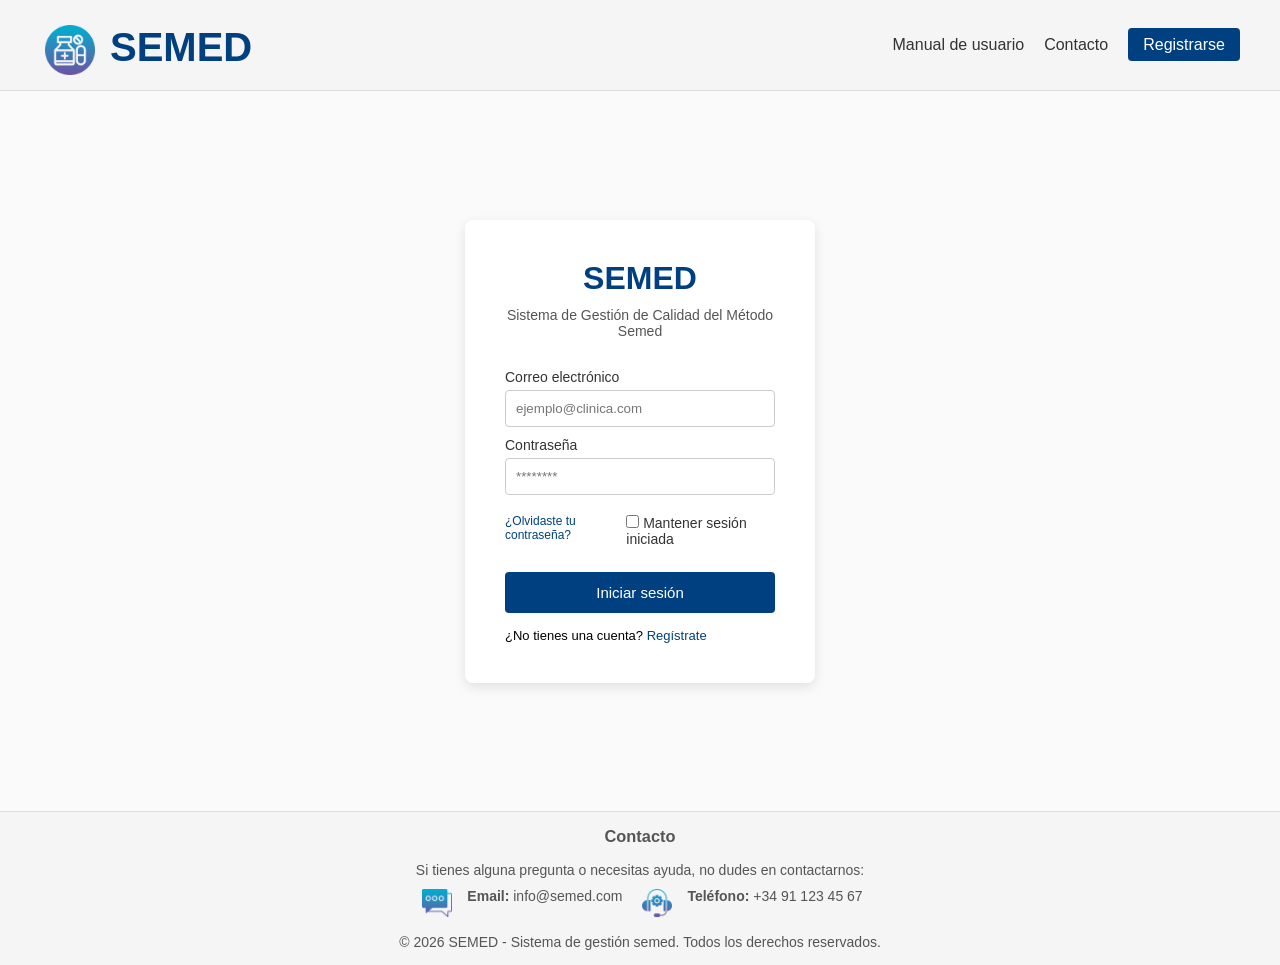
<file: templates/index.html>
<!doctype html>

<html lang="es">
  <head>
    <meta charset="UTF-8" />

    <meta name="viewport" content="width=device-width, initial-scale=1.0" />

    <title>SEMED - Iniciar sesión</title>
    <link
      rel="icon"
      href="../static/imagenes/contacto/SEMED.png"
      title="SEMED - Iniciar sesión"
    />

    <link rel="stylesheet" href="../static/estilo.css" />
  </head>

  <body>
    <!-- Barra de navegación -->

    <header>
      <div class="logo">
        <img src="../static/imagenes/contacto/SEMED.png" alt="SEMED" /> SEMED
      </div>

      <nav>
        <ul>
          <li>
            <a
              href="https://drive.google.com/file/d/1BuoO2uCHqvHFjIcxs9y2GdlD10MZw9Ed/view?usp=sharing"
              target="_blank"
              >Manual de usuario</a
            >
          </li>

          <li><a href="#footerbottom">Contacto</a></li>

          <li>
            <a href="./registro.html" class="btn-register">Registrarse</a>
          </li>
        </ul>
      </nav>
    </header>

    <!-- Contenedor principal -->

    <main>
      <div class="login-box">
        <h1>SEMED</h1>

        <p class="subtitle">Sistema de Gestión de Calidad del Método Semed</p>

        <form id="formLogin">
          <label for="email">Correo electrónico</label>

          <input
            type="email"
            id="email"
            placeholder="ejemplo@clinica.com"
            required
          />

          <label for="password">Contraseña</label>

          <input
            type="password"
            id="password"
            placeholder="********"
            required
          />

          <div class="options">
            <a href="#">¿Olvidaste tu contraseña?</a>

            <label> <input type="checkbox" /> Mantener sesión iniciada </label>
          </div>

          <button type="submit" class="btn-login">Iniciar sesión</button>

          <p class="register-link">
            ¿No tienes una cuenta? <a href="./registro.html">Regístrate</a>
          </p>
        </form>
      </div>
    </main>

    <!-- Pie de página -->

    <footer id="footerbottom">
      <!--contacto card-->
      <div class="contact-card">
        <h3>Contacto</h3>
        <br />
        <p>
          Si tienes alguna pregunta o necesitas ayuda, no dudes en contactarnos:
        </p>

        <ul>
          <img
            src="../static/imagenes/contacto/chatting_11773689.png"
            alt="www.freepik.com"
          />
          <li><strong>Email:</strong> info@semed.com</li>
          <img
            src="../static/imagenes/contacto/customer-service_12660994.png"
            alt="www.freepik.com "
          />
          <li><strong>Teléfono:</strong> +34 91 123 45 67</li>
        </ul>
      </div>
      <br />
      <p>
        © 2026 SEMED - Sistema de gestión semed. Todos los derechos reservados.
      </p>
    </footer>
    <script src="../static/js/auth.js"></script>
  </body>
</html>
</file>
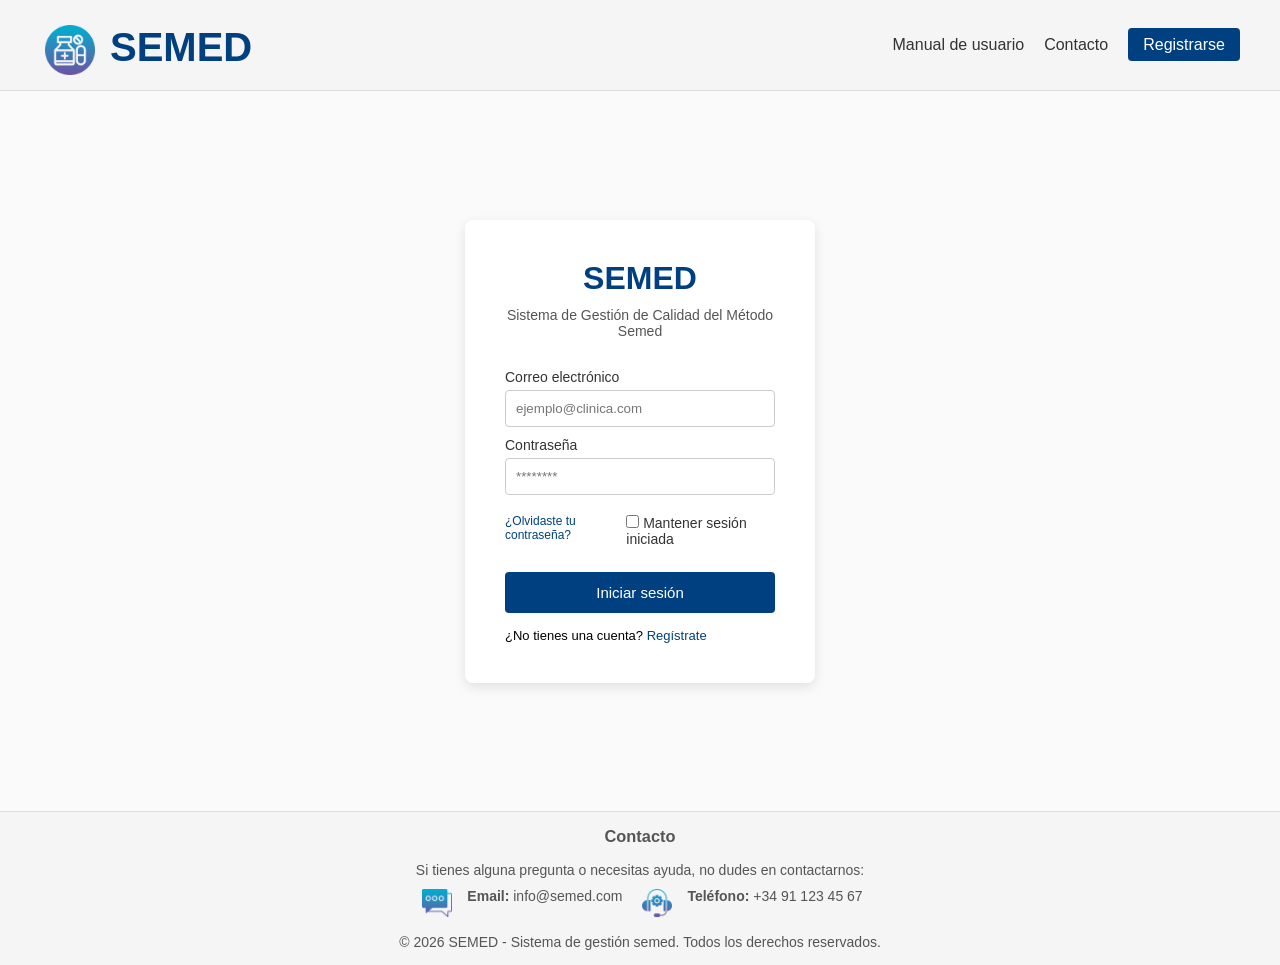
<file: templates/dashboard.html>
<!doctype html>
<html lang="es">
  <head>
    <meta charset="UTF-8" />
    <meta name="viewport" content="width=device-width, initial-scale=1.0" />
    <title>SEMED — Dashboard</title>
    <link
      rel="icon"
      href="../static/imagenes/contacto/SEMED.png"
      title="SEMED"
    />
    <link rel="stylesheet" href="../static/dashboard.css" />
  </head>

  <body>
    <!-- ─── Toast global ──────────────────────────────────────────────────── -->
    <div id="dashToast" class="dash-toast"></div>

    <!-- ─── Modal: Filtrar categorías ────────────────────────────────────── -->
    <div id="modalFiltro" class="modal-overlay">
      <div class="modal-box">
        <h3>⚙ Filtrar categorías</h3>
        <p>Selecciona qué columnas quieres ver en el tablero:</p>
        <div class="filtro-opciones">
          <label class="filtro-label verde">
            <input type="checkbox" id="chkSeguro" checked />
            <span>✔ Seguro <small>(&gt;30 días)</small></span>
          </label>
          <label class="filtro-label amarillo">
            <input type="checkbox" id="chkAtencion" checked />
            <span>⚠ Atención <small>(5–30 días)</small></span>
          </label>
          <label class="filtro-label rojo">
            <input type="checkbox" id="chkCritico" checked />
            <span>❌ Crítico <small>(&lt;5 días / vencido)</small></span>
          </label>
        </div>
        <div class="modal-actions">
          <button id="btnCerrarFiltro" class="btn">Cancelar</button>
          <button id="btnAplicarFiltro" class="btn principal">
            Aplicar filtro
          </button>
        </div>
      </div>
    </div>

    <!-- ─── Header ────────────────────────────────────────────────────────── -->
    <header>
      <div class="logo">
        <img src="../static/imagenes/contacto/SEMED.png" alt="SEMED" /> SEMED
      </div>
      <nav>
        <ul>
          <li><a href="#footerbottom">Contacto</a></li>
          <li>
            <a
              href="https://drive.google.com/file/d/1BuoO2uCHqvHFjIcxs9y2GdlD10MZw9Ed/view?usp=sharing"
              target="_blank"
              >Manual de usuario</a
            >
          </li>
          <li><a href="../templates/perfil.html">Configurar perfil</a></li>
          <li>
            <a href="../templates/registromedicantos.html" class="btn-register">
              Registrar Medicamento
            </a>
          </li>
        </ul>
      </nav>
    </header>

    <!-- ─── Main ─────────────────────────────────────────────────────────── -->
    <main class="dashboard">
      <div class="top">
        <div class="semedtext">
          <br />
          <h1>Sistema de Gestión de Calidad del Método SEMED</h1>
          <br />
          <p>
            Gestión inteligente de vencimiento para inventario médico. Este
            sistema permite monitorear el estado de los medicamentos según su
            fecha de caducidad, clasificándolos en categorías visuales que
            facilitan el control del inventario y ayudan a prevenir pérdidas o
            riesgos en el uso de productos vencidos.
          </p>
          <br />
          <p class="bienvenida">
            👤 Sesión: <strong id="usuarioNombre"></strong>
          </p>
        </div>
      </div>
      <br />

      <div class="acciones">
        <!-- Ahora abre el modal de filtro -->
        <button class="btn" id="btnFiltro">⚙ Configurar Categorías</button>
        <!-- Cambiado de "Agregar medicamento" a "Borrar medicamento" -->
        <button class="btn" id="btnBorrar">🗑️ Borrar medicamento</button>
      </div>

      <div class="busqueda">
        <input
          id="inputBuscar"
          type="search"
          placeholder="Buscar medicamento por nombre…"
        />
        <button class="buscar" id="btnBuscar">🔍 Buscar</button>
      </div>
      <br />

      <div class="legend">
        <span class="pill verde">✔ Seguro (&gt;30 días)</span>
        <span class="pill amarillo">⚠ Atención (5–30 días)</span>
        <span class="pill rojo">❌ Crítico (&lt;5 días)</span>
      </div>

      <!-- Indicadores de carga y error -->
      <p
        id="kanbanLoading"
        style="display: none; text-align: center; margin-top: 20px"
      >
        ⏳ Cargando medicamentos…
      </p>
      <p
        id="errorMsg"
        style="
          display: none;
          text-align: center;
          color: #c0392b;
          margin-top: 20px;
        "
      >
        ⚠ No se pudo conectar con el servidor. Verifica que el backend está
        corriendo.
      </p>
    </main>

    <!-- ─── Kanban ─────────────────────────────────────────────────────────── -->
    <section id="bottom">
      <div class="kanban">
        <div class="col-wrapper-seguro">
          <div class="colseguro" id="colSeguro">
            <h3>✔ Seguro <span class="col-count" id="cntSeguro">0</span></h3>
          </div>
        </div>

        <div class="col-wrapper-atencion">
          <div class="colatencion" id="colAtencion">
            <h3>
              ⚠ Atención <span class="col-count" id="cntAtencion">0</span>
            </h3>
          </div>
        </div>

        <div class="col-wrapper-critico">
          <div class="colcritico" id="colCritico">
            <h3>❌ Crítico <span class="col-count" id="cntCritico">0</span></h3>
          </div>
        </div>
      </div>
    </section>

    <br />

    <!-- ─── Footer ────────────────────────────────────────────────────────── -->
    <footer id="footerbottom">
      <div class="contact-card">
        <h4>Contacto</h4>
        <br />
        <p>
          Si tienes alguna pregunta o necesitas ayuda, no dudes en contactarnos:
        </p>
        <ul>
          <img
            src="../static/imagenes/contacto/chatting_11773689.png"
            alt="www.freepik.com"
          />
          <li><strong>Email:</strong> info@semed.com</li>
          <img
            src="../static/imagenes/contacto/customer-service_12660994.png"
            alt="www.freepik.com"
          />
          <li><strong>Teléfono:</strong> +34 91 123 45 67</li>
        </ul>
      </div>
      <br />
      <p>
        © 2023 SEMED - Sistema de gestión semed. Todos los derechos reservados.
      </p>
    </footer>

    <!-- Script al final del body (sin type="module" para evitar problemas de CORS en file://) -->
    <script src="../static/js/main.js"></script>
  </body>
</html>
</file>
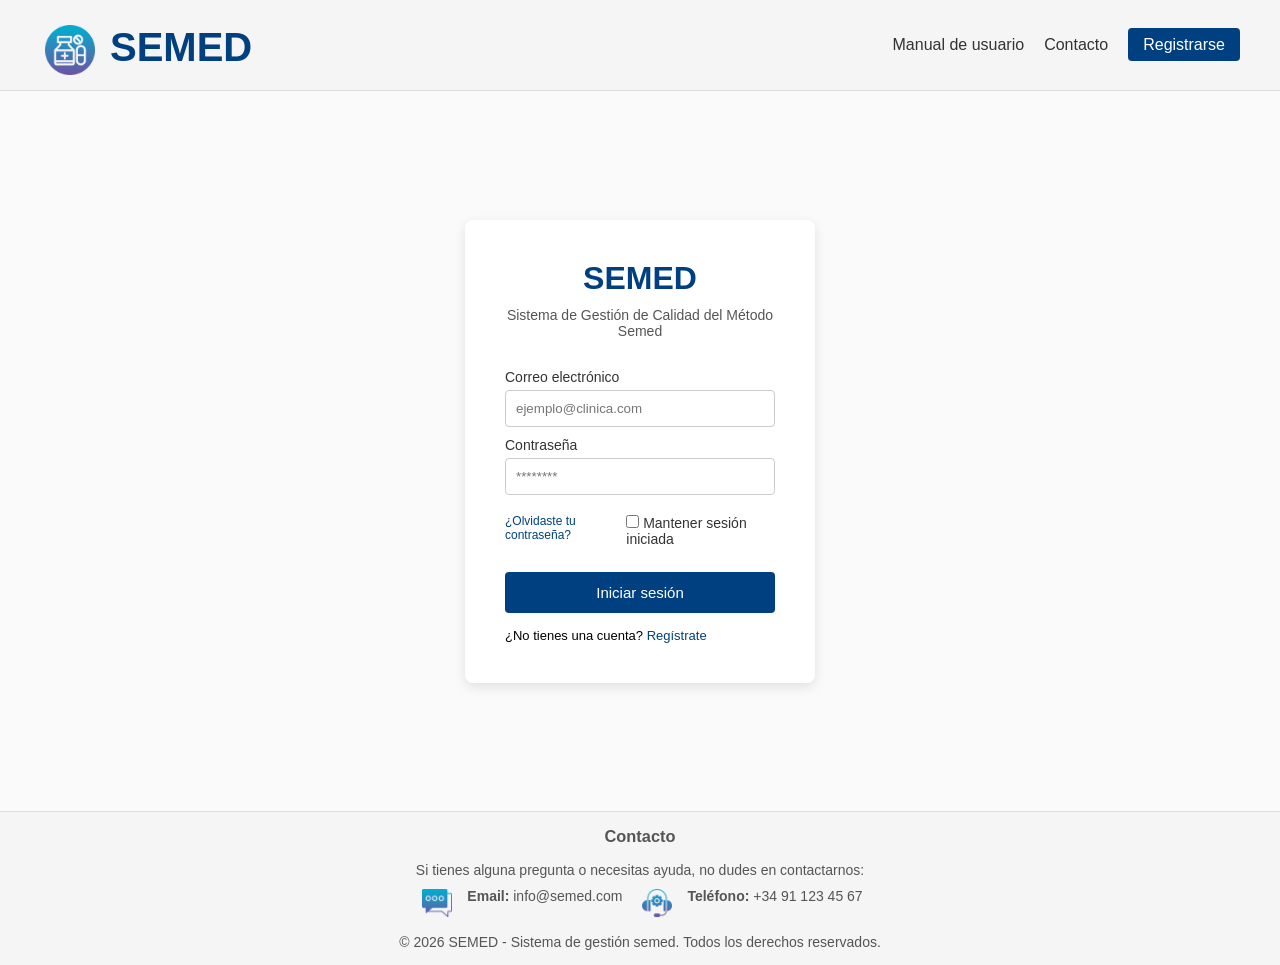
<file: templates/perfil.html>
<!doctype html>
<html lang="es">
  <head>
    <meta charset="UTF-8" />
    <meta name="viewport" content="width=device-width, initial-scale=1.0" />
    <title>SEMED — Configurar Perfil</title>
    <link
      rel="icon"
      href="../static/imagenes/contacto/SEMED.png"
      title="SEMED"
    />
    <link rel="preconnect" href="https://fonts.googleapis.com" />
    <link rel="preconnect" href="https://fonts.gstatic.com" crossorigin />
    <link
      href="https://fonts.googleapis.com/css2?family=DM+Sans:wght@300;400;500;600&family=Syne:wght@600;700&display=swap"
      rel="stylesheet"
    />
    <link rel="stylesheet" href="../static/perfil.css" />
  </head>

  <body>
    <!-- ─── Header ─────────────────────────────────────── -->
    <header>
      <div class="logo">
        <img src="../static/imagenes/contacto/SEMED.png" alt="SEMED" />
        SEMED
      </div>
      <nav>
        <ul>
          <li>
            <a href="./dashboard.html" class="btn-back"
              >← Volver al Dashboard</a
            >
          </li>
        </ul>
      </nav>
    </header>

    <!-- ─── Loading overlay ─────────────────────────────── -->
    <div class="loading-overlay" id="loadingOverlay">
      <div class="spinner"></div>
    </div>

    <!-- ─── Toast ───────────────────────────────────────── -->
    <div id="toast">
      <span class="toast-icon" id="toastIcon"></span>
      <span id="toastMsg"></span>
    </div>

    <!-- ─── Page ─────────────────────────────────────────── -->
    <div class="page-wrapper">
      <!-- ── Sidebar ──────────────────────────────────────── -->
      <aside>
        <div class="sidebar-card">
          <!-- Avatar con hover para cambiar foto -->
          <div
            class="avatar-wrapper"
            id="avatarWrapper"
            title="Cambiar foto de perfil"
          >
            <img id="avatarPreview" src="" alt="Foto de perfil" />
            <div class="avatar-overlay">
              <svg
                xmlns="http://www.w3.org/2000/svg"
                fill="none"
                viewBox="0 0 24 24"
                stroke="currentColor"
              >
                <path
                  stroke-linecap="round"
                  stroke-linejoin="round"
                  stroke-width="2"
                  d="M3 9a2 2 0 012-2h.93a2 2 0 001.664-.89l.812-1.22A2 2 0 0110.07 4h3.86a2 2 0 011.664.89l.812 1.22A2 2 0 0018.07 7H19a2 2 0 012 2v9a2 2 0 01-2 2H5a2 2 0 01-2-2V9z"
                />
                <path
                  stroke-linecap="round"
                  stroke-linejoin="round"
                  stroke-width="2"
                  d="M15 13a3 3 0 11-6 0 3 3 0 016 0z"
                />
              </svg>
              Cambiar foto
            </div>
          </div>
          <input type="file" id="foto-input" accept="image/*" />

          <div class="sidebar-name" id="sidebarNombre">—</div>
          <div class="sidebar-area" id="sidebarArea">—</div>
          <div class="sidebar-email" id="sidebarEmail">—</div>

          <hr class="sidebar-divider" />

          <div class="sidebar-stat">
            <span>Teléfono</span>
            <strong id="statTelefono">—</strong>
          </div>
          <div class="sidebar-stat">
            <span>Ubicación</span>
            <strong id="statUbicacion">—</strong>
          </div>
        </div>
      </aside>

      <!-- ── Main ─────────────────────────────────────────── -->
      <div class="main-content">
        <!-- Datos básicos -->
        <div class="section-card">
          <div class="section-header">
            <svg
              xmlns="http://www.w3.org/2000/svg"
              width="20"
              height="20"
              fill="none"
              viewBox="0 0 24 24"
              stroke="currentColor"
            >
              <path
                stroke-linecap="round"
                stroke-linejoin="round"
                stroke-width="2"
                d="M16 7a4 4 0 11-8 0 4 4 0 018 0zM12 14a7 7 0 00-7 7h14a7 7 0 00-7-7z"
              />
            </svg>
            <h2>Datos personales</h2>
          </div>
          <div class="section-body">
            <form id="formDatos">
              <div class="form-grid">
                <div class="form-group">
                  <label for="nombre">Nombre</label>
                  <input
                    type="text"
                    id="nombre"
                    placeholder="Tu nombre"
                    required
                  />
                </div>
                <div class="form-group">
                  <label for="apellido">Apellido</label>
                  <input type="text" id="apellido" placeholder="Tu apellido" />
                </div>
                <div class="form-group">
                  <label for="telefono">Celular</label>
                  <input
                    type="tel"
                    id="telefono"
                    placeholder="+57 300 000 0000"
                  />
                </div>
                <div class="form-group">
                  <label for="ubicacion">Ubicación</label>
                  <input
                    type="text"
                    id="ubicacion"
                    placeholder="Ciudad, País"
                  />
                </div>
                <div class="form-group full">
                  <label for="descripcion">Descripción breve</label>
                  <textarea
                    id="descripcion"
                    placeholder="Cuéntanos un poco sobre ti…"
                  ></textarea>
                </div>
              </div>
              <div class="btn-row">
                <button type="submit" class="btn-save" id="btnDatos">
                  <svg
                    xmlns="http://www.w3.org/2000/svg"
                    width="16"
                    height="16"
                    fill="none"
                    viewBox="0 0 24 24"
                    stroke="currentColor"
                  >
                    <path
                      stroke-linecap="round"
                      stroke-linejoin="round"
                      stroke-width="2"
                      d="M5 13l4 4L19 7"
                    />
                  </svg>
                  Guardar cambios
                </button>
              </div>
            </form>
          </div>
        </div>

        <!-- Correo -->
        <div class="section-card">
          <div class="section-header">
            <svg
              xmlns="http://www.w3.org/2000/svg"
              width="20"
              height="20"
              fill="none"
              viewBox="0 0 24 24"
              stroke="currentColor"
            >
              <path
                stroke-linecap="round"
                stroke-linejoin="round"
                stroke-width="2"
                d="M3 8l7.89 5.26a2 2 0 002.22 0L21 8M5 19h14a2 2 0 002-2V7a2 2 0 00-2-2H5a2 2 0 00-2 2v10a2 2 0 002 2z"
              />
            </svg>
            <h2>Correo electrónico</h2>
          </div>
          <div class="section-body">
            <form id="formEmail">
              <div class="form-grid">
                <div class="form-group">
                  <label for="emailActual">Correo actual</label>
                  <input
                    type="email"
                    id="emailActual"
                    disabled
                    placeholder="correo@ejemplo.com"
                  />
                </div>
                <div class="form-group">
                  <label for="emailNuevo">Nuevo correo</label>
                  <input
                    type="email"
                    id="emailNuevo"
                    placeholder="nuevo@ejemplo.com"
                    required
                  />
                </div>
                <div class="form-group full">
                  <label for="passVerifEmail"
                    >Confirmar con contraseña actual</label
                  >
                  <input
                    type="password"
                    id="passVerifEmail"
                    placeholder="••••••••"
                    required
                  />
                </div>
              </div>
              <div class="btn-row">
                <button type="submit" class="btn-save" id="btnEmail">
                  <svg
                    xmlns="http://www.w3.org/2000/svg"
                    width="16"
                    height="16"
                    fill="none"
                    viewBox="0 0 24 24"
                    stroke="currentColor"
                  >
                    <path
                      stroke-linecap="round"
                      stroke-linejoin="round"
                      stroke-width="2"
                      d="M5 13l4 4L19 7"
                    />
                  </svg>
                  Actualizar correo
                </button>
              </div>
            </form>
          </div>
        </div>

        <!-- Contraseña -->
        <div class="section-card">
          <div class="section-header">
            <svg
              xmlns="http://www.w3.org/2000/svg"
              width="20"
              height="20"
              fill="none"
              viewBox="0 0 24 24"
              stroke="currentColor"
            >
              <path
                stroke-linecap="round"
                stroke-linejoin="round"
                stroke-width="2"
                d="M12 15v2m-6 4h12a2 2 0 002-2v-6a2 2 0 00-2-2H6a2 2 0 00-2 2v6a2 2 0 002 2zm10-10V7a4 4 0 00-8 0v4h8z"
              />
            </svg>
            <h2>Cambiar contraseña</h2>
          </div>
          <div class="section-body">
            <form id="formPassword">
              <div class="form-grid">
                <div class="form-group full">
                  <label for="passActual">Contraseña actual</label>
                  <input
                    type="password"
                    id="passActual"
                    placeholder="••••••••"
                    required
                  />
                </div>
                <div class="form-group">
                  <label for="passNueva">Nueva contraseña</label>
                  <input
                    type="password"
                    id="passNueva"
                    placeholder="••••••••"
                    required
                  />
                  <div class="pass-strength-bar">
                    <div class="pass-strength-fill" id="passStrengthFill"></div>
                  </div>
                  <span class="pass-hint" id="passHint"
                    >Mínimo 8 caracteres</span
                  >
                </div>
                <div class="form-group">
                  <label for="passConfirm">Confirmar nueva contraseña</label>
                  <input
                    type="password"
                    id="passConfirm"
                    placeholder="••••••••"
                    required
                  />
                </div>
              </div>
              <div class="btn-row">
                <button type="submit" class="btn-save" id="btnPass">
                  <svg
                    xmlns="http://www.w3.org/2000/svg"
                    width="16"
                    height="16"
                    fill="none"
                    viewBox="0 0 24 24"
                    stroke="currentColor"
                  >
                    <path
                      stroke-linecap="round"
                      stroke-linejoin="round"
                      stroke-width="2"
                      d="M5 13l4 4L19 7"
                    />
                  </svg>
                  Cambiar contraseña
                </button>
              </div>
            </form>
          </div>
        </div>
      </div>
      <!-- /main-content -->
    </div>
    <!-- /page-wrapper -->

    <script src="../static/js/perfil.js"></script>
  </body>
</html>
</file>
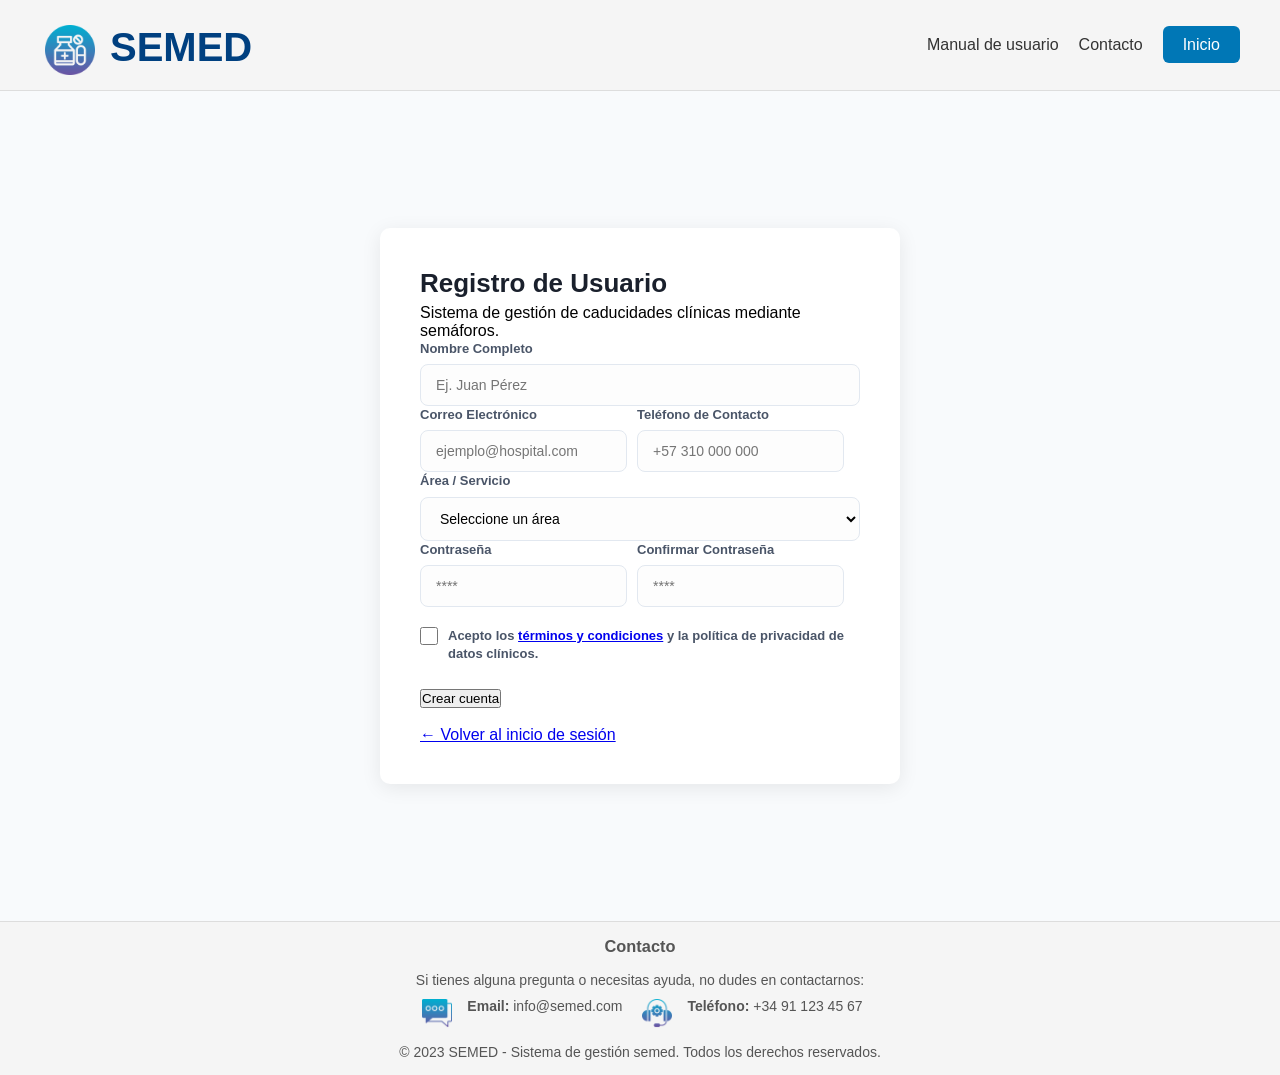
<file: templates/registro.html>
<!doctype html>
<html lang="es">
  <head>
    <meta charset="UTF-8" />
    <title>Registro de Usuario - SEMED</title>
    <link rel="icon" href="../static/imagenes/contacto/SEMED.png" />

    <link rel="stylesheet" href="../static/registros.css" />
  </head>

  <body>
    <!-- Barra de navegación -->

    <header>
      <div class="logo">
        <img src="../static/imagenes/contacto/SEMED.png" alt="SEMED" /> SEMED
      </div>

      <nav>
        <ul>
          <li>
            <a
              href="https://drive.google.com/file/d/1BuoO2uCHqvHFjIcxs9y2GdlD10MZw9Ed/view?usp=sharing"
              target="_blank"
              >Manual de usuario</a
            >
          </li>

          <li><a href="#footerbottom">Contacto</a></li>

          <li>
            <a href="./index.html" class="btn-register">Inicio</a>
          </li>
        </ul>
      </nav>
    </header>

    <main>
      <section class="registro-card">
        <h1>Registro de Usuario</h1>
        <p>Sistema de gestión de caducidades clínicas mediante semáforos.</p>

        <form id="formRegistro">
          <div>
            <label for="nombre">Nombre Completo</label>
            <input
              type="text"
              id="nombre"
              name="nombre"
              placeholder="Ej. Juan Pérez"
              required
            />
          </div>

          <div style="display: flex; gap: 10px">
            <div>
              <label for="email">Correo Electrónico</label>
              <input
                type="email"
                id="email"
                name="email"
                placeholder="ejemplo@hospital.com"
                required
              />
            </div>
            <div>
              <label for="telefono">Teléfono de Contacto</label>
              <input
                type="number"
                id="telefono"
                name="telefono"
                placeholder="+57 310 000 000"
                required
              />
            </div>
          </div>

          <div>
            <label for="area">Área / Servicio</label>
            <select id="area" name="area" required>
              <option value="" disabled selected>Seleccione un área</option>
              <option value="urgencias">Urgencias</option>
              <option value="pediatria">Pediatría</option>
              <option value="farmacia">Farmacia</option>
            </select>
          </div>

          <div style="display: flex; gap: 10px">
            <div>
              <label for="pass">Contraseña</label>
              <input
                type="password"
                id="pass"
                name="password"
                placeholder="****"
                required
              />
            </div>
            <div>
              <label for="confirm_pass">Confirmar Contraseña</label>
              <input
                type="password"
                id="confirm_pass"
                name="confirm_password"
                placeholder="****"
                required
              />
            </div>
          </div>

          <div class="checkbox-container">
            <input type="checkbox" id="terminos" name="terminos" required />
            <label for="terminos">
              Acepto los
              <a
                href="https://drive.google.com/file/d/1ujxSPaY_ELN44XdXMWgln21DghOIlhho/view?usp=sharing"
                target="_blank"
                >términos y condiciones</a
              >
              y la política de privacidad de datos clínicos.
            </label>
          </div>
          <button type="submit">Crear cuenta</button>
          <br />
          <br />
          <p><a href="./index.html">← Volver al inicio de sesión</a></p>
        </form>
      </section>
    </main>

    <!-- Pie de página -->

    <footer id="footerbottom">
      <!--contacto card-->
      <div class="contact-card">
        <h3>Contacto</h3>
        <br />
        <p>
          Si tienes alguna pregunta o necesitas ayuda, no dudes en contactarnos:
        </p>

        <ul>
          <img
            src="../static/imagenes/contacto/chatting_11773689.png"
            alt="www.freepik.com"
          />
          <li><strong>Email:</strong> info@semed.com</li>
          <img
            src="../static/imagenes/contacto/customer-service_12660994.png"
            alt="www.freepik.com "
          />
          <li><strong>Teléfono:</strong> +34 91 123 45 67</li>
        </ul>
      </div>
      <br />
      <p>
        © 2023 SEMED - Sistema de gestión semed. Todos los derechos reservados.
      </p>
    </footer>
    <script src="../static/js/auth.js"></script>
  </body>
</html>
</file>
<file: static/estilo.css>
/* Reset básico */

* {
  margin: 0;

  padding: 0;

  box-sizing: border-box;

  font-family: Arial, sans-serif;
}

a {
  text-decoration: none;
  color: #fff;
}

/* Barra superior */

header {
  display: flex;

  justify-content: space-between;

  align-items: center;

  background-color: #f5f5f5;

  padding: 15px 40px;

  border-bottom: 1px solid #ddd;
}

header .logo {
  font-size: 40px;

  font-weight: bold;

  color: #004080;

  list-style: none;

  display: flex;

  justify-content: center;

  gap: 15px;

  margin-top: 10px;
}

header img {
  width: 50px;

  height: 50px;

  margin-left: 5px;
}

header nav ul {
  list-style: none;

  display: flex;

  gap: 20px;
}

header nav ul li a {
  text-decoration: none;

  color: #333;

  font-weight: 500;
}

header nav ul li .btn-register {
  background-color: #004080;

  color: #fff;

  padding: 8px 15px;

  border-radius: 4px;
}

/* Contenedor principal */

main {
  display: flex;

  justify-content: center;

  align-items: center;

  min-height: 80vh;

  background-color: #fafafa;
}

.login-box {
  background: #fff;

  padding: 40px;

  border-radius: 8px;

  box-shadow: 0 4px 12px rgba(0, 0, 0, 0.1);

  width: 350px;

  text-align: center;
}

.login-box h1 {
  color: #004080;

  margin-bottom: 10px;
}

.login-box .subtitle {
  font-size: 14px;

  color: #555;

  margin-bottom: 20px;
}

/* Formulario */

form {
  display: flex;

  flex-direction: column;

  text-align: left;
}

form label {
  margin: 10px 0 5px;

  font-size: 14px;

  color: #333;
}

form input[type="email"],
form input[type="password"] {
  padding: 10px;

  border: 1px solid #ccc;

  border-radius: 4px;
}

.options {
  display: flex;

  justify-content: space-between;

  align-items: center;

  margin: 10px 0 20px;

  font-size: 12px;
}

.options a {
  color: #004080;

  text-decoration: none;
}

.btn-login {
  background-color: #004080;

  color: #fff;

  padding: 12px;

  border: none;

  border-radius: 4px;

  font-size: 15px;

  cursor: pointer;
}

.btn-login:hover {
  background-color: #003366;
}

.register-link {
  margin-top: 15px;

  font-size: 13px;
}

.register-link a {
  color: #004080;

  text-decoration: none;
}

/* Pie de página */

footer {
  text-align: center;

  padding: 15px;

  background-color: #f5f5f5;

  font-size: 14px;

  color: #555;

  border-top: 1px solid #ddd;
}

footer img {
  width: 30px;

  height: 30px;

  margin-left: 5px;
}

footer ul {
  list-style: none;

  display: flex;

  justify-content: center;

  gap: 15px;

  margin-top: 10px;
}
</file>
<file: static/dashboard.css>
/* ── Reset ────────────────────────────────────────────────────────────────── */
* {
  margin: 0;
  padding: 0;
  box-sizing: border-box;
  font-family: Arial, sans-serif;
}

/* ── Body ─────────────────────────────────────────────────────────────────── */
body {
  background: #f4f6f9;
}

/* ── Header ───────────────────────────────────────────────────────────────── */
header {
  display: flex;
  justify-content: space-between;
  align-items: center;
  background-color: #f5f5f5;
  padding: 15px 40px;
  border-bottom: 1px solid #ddd;
}

header .logo {
  font-size: 40px;
  font-weight: bold;
  color: #004080;
  display: flex;
  align-items: center;
  gap: 15px;
}

header img {
  width: 50px;
  height: 50px;
}

header nav ul {
  list-style: none;
  display: flex;
  gap: 20px;
  align-items: center;
}

header nav ul li a {
  text-decoration: none;
  color: #333;
  font-weight: 500;
}

header nav ul li .btn-register {
  background-color: #004080;
  color: #fff;
  padding: 8px 15px;
  border-radius: 4px;
}

/* ── Main / Dashboard ─────────────────────────────────────────────────────── */
.dashboard {
  padding: 30px;
}

.top {
  display: flex;
  justify-content: space-between;
  align-items: flex-start;
  margin-bottom: 20px;
}

.semedtext {
  text-align: center;
  width: 100%;
  padding: 20px;
}

.semedtext p {
  text-align: left;
}

.bienvenida {
  text-align: right;
  color: #555;
  font-size: 14px;
  margin-top: 8px;
}

/* ── Acciones ─────────────────────────────────────────────────────────────── */
.acciones {
  display: flex;
  gap: 15px;
  margin-bottom: 20px;
}

.btn {
  padding: 10px 16px;
  border: none;
  border-radius: 8px;
  background: #e9ecef;
  cursor: pointer;
  font-size: 14px;
  font-weight: 500;
  transition: background 0.2s, opacity 0.2s;
}

.btn:hover {
  background: #d0d5dd;
}

.btn.principal {
  background: #2f80ed;
  color: white;
}

.btn.principal:hover {
  background: #1a6dda;
}

/* Botón de borrar en modo activo */
.btn.btn-danger {
  background: #e74c3c;
  color: white;
}

.btn.btn-danger:hover {
  background: #c0392b;
}

/* ── Buscador ─────────────────────────────────────────────────────────────── */
.busqueda {
  display: flex;
  gap: 10px;
  align-items: center;
  margin-bottom: 10px;
}

.busqueda input {
  flex: 1;
  padding: 12px;
  border-radius: 8px;
  border: 1px solid #ccc;
  font-size: 14px;
}

.buscar {
  padding: 10px 16px;
  border: none;
  border-radius: 8px;
  background: #1f7fdf;
  color: white;
  cursor: pointer;
  font-size: 14px;
  transition: background 0.2s;
}

.buscar:hover {
  background: #1565c0;
}

/* ── Leyenda ──────────────────────────────────────────────────────────────── */
.legend {
  display: flex;
  justify-content: space-around;
  gap: 20px;
  font-size: 14px;
  margin-top: 10px;
}

.pill {
  padding: 6px 14px;
  border-radius: 10px;
  font-size: 14px;
}

.verde {
  background: #d4f4dd;
  color: #1e7e34;
}

.amarillo {
  background: #fff3cd;
  color: #856404;
}

.rojo {
  background: #f8d7da;
  color: #721c24;
}

/* ── Kanban ───────────────────────────────────────────────────────────────── */
#bottom {
  padding: 0 20px;
}

.kanban {
  display: grid;
  grid-template-columns: repeat(3, 1fr);
  gap: 20px;
  padding: 20px 0;
}

.colseguro,
.colatencion,
.colcritico {
  display: flex;
  flex-direction: column;
  align-items: stretch;
  padding: 20px;
  border-radius: 10px;
  min-height: 200px;
}

.colseguro {
  background: #d4f4dd;
  color: #1e7e34;
}

.colatencion {
  background: #fff3cd;
  color: #856404;
}

.colcritico {
  background: #f8d7da;
  color: #721c24;
}

.colseguro h3,
.colatencion h3,
.colcritico h3 {
  display: flex;
  align-items: center;
  justify-content: space-between;
  margin-bottom: 12px;
}

/* Contador de cards en encabezado de columna */
.col-count {
  background: rgba(0, 0, 0, 0.12);
  color: inherit;
  border-radius: 12px;
  padding: 2px 9px;
  font-size: 13px;
  font-weight: bold;
}

/* Mensaje columna vacía */
.empty-msg {
  text-align: center;
  opacity: 0.55;
  font-size: 13px;
  margin-top: 20px;
}

/* ── Cards ────────────────────────────────────────────────────────────────── */
.card {
  background: white;
  padding: 14px;
  border-radius: 8px;
  margin-top: 10px;
  box-shadow: 0 2px 6px rgba(0, 0, 0, 0.09);
  color: #333;
  transition: box-shadow 0.2s;
}

.card:hover {
  box-shadow: 0 4px 12px rgba(0, 0, 0, 0.14);
}

.card-header {
  display: flex;
  justify-content: space-between;
  align-items: flex-start;
  margin-bottom: 6px;
}

.card-header h4 {
  font-size: 15px;
  color: #1a1a2e;
  flex: 1;
}

/* Botón de borrar dentro de la card */
.btn-borrar-card {
  background: none;
  border: none;
  cursor: pointer;
  font-size: 16px;
  opacity: 0;
  /* oculto por defecto */
  transition: opacity 0.2s, transform 0.15s;
  padding: 2px 4px;
  border-radius: 4px;
  flex-shrink: 0;
}

/* Visible al hacer hover en la card */
.card:hover .btn-borrar-card {
  opacity: 0.6;
}

.btn-borrar-card:hover {
  opacity: 1 !important;
  background: #fdecea;
  transform: scale(1.15);
}

/* En modo borrado, los botones siempre visibles y resaltados */
.modo-borrado .btn-borrar-card {
  opacity: 1;
  animation: pulso 1.4s infinite;
}

@keyframes pulso {

  0%,
  100% {
    transform: scale(1);
  }

  50% {
    transform: scale(1.18);
  }
}

/* Datos del medicamento */
.card h6 {
  font-size: 12px;
  color: #666;
  margin-bottom: 4px;
}

.card p {
  font-size: 13px;
  color: #444;
  margin-bottom: 3px;
}

.card .lab {
  color: #555;
}

.card .invima {
  font-size: 11px;
  color: #777;
}

.card .fecha {
  font-size: 13px;
  color: #333;
  font-weight: 600;
  margin-top: 6px;
}

.badge-dias {
  display: inline-block;
  margin-top: 6px;
  font-size: 11px;
  background: #e8f0fe;
  color: #1a56db;
  padding: 2px 8px;
  border-radius: 10px;
  font-weight: 600;
}

.badge-vencido {
  display: inline-block;
  margin-top: 6px;
  font-size: 11px;
  background: #fdecea;
  color: #c0392b;
  padding: 2px 8px;
  border-radius: 10px;
  font-weight: 700;
}

/* ── Modal ────────────────────────────────────────────────────────────────── */
.modal-overlay {
  display: none;
  position: fixed;
  inset: 0;
  background: rgba(0, 0, 0, 0.45);
  z-index: 1000;
  justify-content: center;
  align-items: center;
}

.modal-overlay.open {
  display: flex;
}

.modal-box {
  background: white;
  border-radius: 12px;
  padding: 32px;
  width: 380px;
  max-width: 95vw;
  box-shadow: 0 8px 30px rgba(0, 0, 0, 0.2);
}

.modal-box h3 {
  margin-bottom: 10px;
  font-size: 18px;
  color: #1a1a2e;
}

.modal-box p {
  font-size: 14px;
  color: #555;
  margin-bottom: 20px;
}

.filtro-opciones {
  display: flex;
  flex-direction: column;
  gap: 12px;
  margin-bottom: 24px;
}

.filtro-label {
  display: flex;
  align-items: center;
  gap: 12px;
  padding: 10px 14px;
  border-radius: 8px;
  cursor: pointer;
  font-size: 14px;
  font-weight: 500;
}

.filtro-label.verde {
  background: #d4f4dd;
  color: #1e7e34;
}

.filtro-label.amarillo {
  background: #fff3cd;
  color: #856404;
}

.filtro-label.rojo {
  background: #f8d7da;
  color: #721c24;
}

.filtro-label input[type="checkbox"] {
  width: 16px;
  height: 16px;
  cursor: pointer;
}

.filtro-label small {
  opacity: 0.7;
  font-weight: 400;
}

.modal-actions {
  display: flex;
  justify-content: flex-end;
  gap: 10px;
}

/* ── Toast ────────────────────────────────────────────────────────────────── */
.dash-toast {
  position: fixed;
  bottom: 30px;
  right: 30px;
  background: #2d6a4f;
  color: white;
  padding: 12px 20px;
  border-radius: 8px;
  font-size: 14px;
  font-weight: 500;
  opacity: 0;
  transform: translateY(10px);
  transition: opacity 0.3s, transform 0.3s;
  z-index: 2000;
  max-width: 360px;
  pointer-events: none;
}

.dash-toast.show {
  opacity: 1;
  transform: translateY(0);
}

.dash-toast.error {
  background: #c0392b;
}

.dash-toast.warning {
  background: #e67e22;
}

/* ── Footer ───────────────────────────────────────────────────────────────── */
footer {
  text-align: center;
  padding: 15px;
  background-color: #f5f5f5;
  font-size: 14px;
  color: #555;
  border-top: 1px solid #ddd;
}

footer img {
  width: 30px;
  height: 30px;
  margin-left: 5px;
}

footer ul {
  list-style: none;
  display: flex;
  justify-content: center;
  gap: 15px;
  margin-top: 10px;
  align-items: center;
}

.contact-card {
  display: inline-block;
  text-align: left;
  padding: 10px 20px;
}
</file>
<file: static/perfil.css>
/* ═══════════════════════════════════════════════════════════
   perfil.css — Estilos de configuración de perfil SEMED
   ═══════════════════════════════════════════════════════════ */

/* ─── Variables ─────────────────────────────────────────── */
:root {
    --navy: #0d1b2a;
    --teal: #1a7f6e;
    --teal2: #23a08d;
    --sky: #e8f6f4;
    --white: #ffffff;
    --gray1: #f4f7f6;
    --gray2: #dde5e3;
    --gray3: #8fa39f;
    --red: #c94040;
    --shadow: 0 4px 24px rgba(13, 27, 42, 0.10);
    --radius: 14px;
    --font-body: 'DM Sans', sans-serif;
    --font-head: 'Syne', sans-serif;
    --transition: .22s cubic-bezier(.4, 0, .2, 1);
}

/* ─── Reset ─────────────────────────────────────────────── */
*,
*::before,
*::after {
    box-sizing: border-box;
    margin: 0;
    padding: 0;
}

body {
    font-family: var(--font-body);
    background: var(--gray1);
    color: var(--navy);
    min-height: 100vh;
}

/* ─── Header ────────────────────────────────────────────── */
header {
    position: sticky;
    top: 0;
    z-index: 100;
    background: var(--navy);
    display: flex;
    align-items: center;
    justify-content: space-between;
    padding: 0 2.5rem;
    height: 64px;
    box-shadow: 0 2px 12px rgba(0, 0, 0, 0.25);
}

.logo {
    font-family: var(--font-head);
    font-size: 1.35rem;
    color: var(--white);
    display: flex;
    align-items: center;
    gap: .55rem;
    letter-spacing: .04em;
}

.logo img {
    width: 32px;
    height: 32px;
    border-radius: 6px;
}

header nav ul {
    list-style: none;
    display: flex;
    gap: 1.6rem;
    align-items: center;
}

header nav a {
    color: #b0c4c1;
    text-decoration: none;
    font-size: .9rem;
    font-weight: 500;
    transition: color var(--transition);
}

header nav a:hover {
    color: var(--teal2);
}

.btn-back {
    background: var(--teal);
    color: var(--white) !important;
    padding: .4rem 1.1rem;
    border-radius: 8px;
    font-weight: 600 !important;
    transition: background var(--transition) !important;
}

.btn-back:hover {
    background: var(--teal2) !important;
}

/* ─── Page layout ───────────────────────────────────────── */
.page-wrapper {
    max-width: 980px;
    margin: 2.5rem auto;
    padding: 0 1.5rem 4rem;
    display: grid;
    grid-template-columns: 280px 1fr;
    gap: 1.8rem;
    align-items: start;
}

/* ─── Sidebar card ──────────────────────────────────────── */
.sidebar-card {
    background: var(--white);
    border-radius: var(--radius);
    box-shadow: var(--shadow);
    padding: 2rem 1.5rem;
    text-align: center;
    position: sticky;
    top: 84px;
}

.avatar-wrapper {
    position: relative;
    width: 120px;
    height: 120px;
    margin: 0 auto 1.25rem;
    cursor: pointer;
}

.avatar-wrapper img {
    width: 120px;
    height: 120px;
    border-radius: 50%;
    object-fit: cover;
    border: 3px solid var(--teal2);
    transition: filter var(--transition);
}

.avatar-wrapper:hover img {
    filter: brightness(.7);
}

.avatar-overlay {
    position: absolute;
    inset: 0;
    border-radius: 50%;
    display: flex;
    flex-direction: column;
    align-items: center;
    justify-content: center;
    gap: .25rem;
    opacity: 0;
    transition: opacity var(--transition);
    color: var(--white);
    font-size: .75rem;
    font-weight: 600;
    pointer-events: none;
}

.avatar-wrapper:hover .avatar-overlay {
    opacity: 1;
}

.avatar-overlay svg {
    width: 26px;
    height: 26px;
}

#foto-input {
    display: none;
}

.sidebar-name {
    font-family: var(--font-head);
    font-size: 1.15rem;
    font-weight: 700;
    margin-bottom: .25rem;
}

.sidebar-area {
    color: var(--teal);
    font-size: .84rem;
    font-weight: 500;
    background: var(--sky);
    display: inline-block;
    padding: .2rem .75rem;
    border-radius: 20px;
    margin-bottom: 1.2rem;
}

.sidebar-email {
    font-size: .82rem;
    color: var(--gray3);
    word-break: break-all;
}

.sidebar-divider {
    border: none;
    border-top: 1px solid var(--gray2);
    margin: 1.2rem 0;
}

.sidebar-stat {
    display: flex;
    justify-content: space-between;
    font-size: .83rem;
    color: var(--gray3);
    padding: .3rem 0;
}

.sidebar-stat strong {
    color: var(--navy);
}

/* ─── Main content ──────────────────────────────────────── */
.main-content {
    display: flex;
    flex-direction: column;
    gap: 1.4rem;
}

.section-card {
    background: var(--white);
    border-radius: var(--radius);
    box-shadow: var(--shadow);
    overflow: hidden;
    animation: fadeUp .4s ease both;
}

.section-card:nth-child(2) {
    animation-delay: .08s;
}

.section-card:nth-child(3) {
    animation-delay: .16s;
}

.section-header {
    background: linear-gradient(135deg, var(--navy) 0%, #1a3550 100%);
    padding: 1rem 1.5rem;
    display: flex;
    align-items: center;
    gap: .75rem;
}

.section-header svg {
    color: var(--teal2);
    flex-shrink: 0;
}

.section-header h2 {
    font-family: var(--font-head);
    font-size: 1rem;
    font-weight: 600;
    color: var(--white);
    letter-spacing: .03em;
}

.section-body {
    padding: 1.5rem;
}

/* ─── Form grid ─────────────────────────────────────────── */
.form-grid {
    display: grid;
    grid-template-columns: 1fr 1fr;
    gap: 1rem 1.25rem;
}

.form-group {
    display: flex;
    flex-direction: column;
    gap: .35rem;
}

.form-group.full {
    grid-column: 1 / -1;
}

.form-group label {
    font-size: .8rem;
    font-weight: 600;
    color: var(--gray3);
    text-transform: uppercase;
    letter-spacing: .06em;
}

.form-group input,
.form-group textarea,
.form-group select {
    border: 1.5px solid var(--gray2);
    border-radius: 9px;
    padding: .65rem .9rem;
    font-family: var(--font-body);
    font-size: .92rem;
    color: var(--navy);
    background: var(--gray1);
    transition: border-color var(--transition), box-shadow var(--transition);
    outline: none;
}

.form-group input:focus,
.form-group textarea:focus,
.form-group select:focus {
    border-color: var(--teal2);
    box-shadow: 0 0 0 3px rgba(35, 160, 141, 0.12);
    background: var(--white);
}

.form-group textarea {
    resize: vertical;
    min-height: 80px;
}

/* ─── Password strength ─────────────────────────────────── */
.pass-strength-bar {
    height: 4px;
    border-radius: 4px;
    background: var(--gray2);
    margin-top: .4rem;
    overflow: hidden;
}

.pass-strength-fill {
    height: 100%;
    border-radius: 4px;
    width: 0;
    transition: width .4s, background .4s;
}

.pass-hint {
    font-size: .74rem;
    color: var(--gray3);
    margin-top: .3rem;
}

/* ─── Buttons ───────────────────────────────────────────── */
.btn-row {
    display: flex;
    justify-content: flex-end;
    gap: .75rem;
    margin-top: 1.25rem;
}

.btn-save {
    background: var(--teal);
    color: var(--white);
    border: none;
    border-radius: 9px;
    padding: .65rem 1.6rem;
    font-family: var(--font-body);
    font-size: .9rem;
    font-weight: 600;
    cursor: pointer;
    transition: background var(--transition), transform var(--transition);
    display: flex;
    align-items: center;
    gap: .5rem;
}

.btn-save:hover {
    background: var(--teal2);
    transform: translateY(-1px);
}

.btn-save:active {
    transform: translateY(0);
}

.btn-save:disabled {
    opacity: .6;
    cursor: not-allowed;
    transform: none;
}

.btn-danger {
    background: transparent;
    color: var(--red);
    border: 1.5px solid var(--red);
    border-radius: 9px;
    padding: .65rem 1.6rem;
    font-family: var(--font-body);
    font-size: .9rem;
    font-weight: 600;
    cursor: pointer;
    transition: background var(--transition);
}

.btn-danger:hover {
    background: #fdf0f0;
}

/* ─── Toast ─────────────────────────────────────────────── */
#toast {
    position: fixed;
    bottom: 2rem;
    right: 2rem;
    background: var(--navy);
    color: var(--white);
    padding: .85rem 1.5rem;
    border-radius: 10px;
    font-size: .88rem;
    font-weight: 500;
    box-shadow: 0 8px 32px rgba(0, 0, 0, 0.25);
    display: flex;
    align-items: center;
    gap: .6rem;
    opacity: 0;
    transform: translateY(12px);
    transition: opacity .3s, transform .3s;
    pointer-events: none;
    z-index: 999;
    max-width: 340px;
}

#toast.show {
    opacity: 1;
    transform: translateY(0);
}

#toast.success {
    border-left: 4px solid var(--teal2);
}

#toast.error {
    border-left: 4px solid var(--red);
}

.toast-icon {
    font-size: 1.1rem;
}

/* ─── Loader overlay ────────────────────────────────────── */
.loading-overlay {
    display: none;
    position: fixed;
    inset: 0;
    background: rgba(13, 27, 42, 0.45);
    z-index: 500;
    align-items: center;
    justify-content: center;
}

.loading-overlay.active {
    display: flex;
}

.spinner {
    width: 44px;
    height: 44px;
    border: 4px solid rgba(255, 255, 255, 0.2);
    border-top-color: var(--teal2);
    border-radius: 50%;
    animation: spin .7s linear infinite;
}

/* ─── Animations ────────────────────────────────────────── */
@keyframes spin {
    to {
        transform: rotate(360deg);
    }
}

@keyframes fadeUp {
    from {
        opacity: 0;
        transform: translateY(18px);
    }

    to {
        opacity: 1;
        transform: translateY(0);
    }
}

.sidebar-card {
    animation: fadeUp .35s ease both;
}

/* ─── Responsive ────────────────────────────────────────── */
@media (max-width: 720px) {
    header {
        padding: 0 1rem;
    }

    header nav ul {
        gap: .8rem;
    }

    .page-wrapper {
        grid-template-columns: 1fr;
    }

    .sidebar-card {
        position: static;
    }

    .form-grid {
        grid-template-columns: 1fr;
    }
}
</file>
<file: static/registros.css>
/* Reset básico */

* {
  margin: 0;

  padding: 0;

  box-sizing: border-box;

  font-family: Arial, sans-serif;
}

/* Barra superior */

header {
  display: flex;

  justify-content: space-between;

  align-items: center;

  background-color: #f5f5f5;

  padding: 15px 40px;

  border-bottom: 1px solid #ddd;
}

header .logo {
  font-size: 40px;

  font-weight: bold;

  color: #004080;

  list-style: none;

  display: flex;

  justify-content: center;

  gap: 15px;

  margin-top: 10px;
}

header img {
  width: 50px;

  height: 50px;

  margin-left: 5px;
}

header nav ul {
  list-style: none;

  display: flex;

  gap: 20px;
}

header nav ul li a {
  text-decoration: none;

  color: #333;

  font-weight: 500;
}

header nav ul li .btn-register {
  background-color: #0077b6;
  color: #fff;
  padding: 10px 20px;
  border-radius: 6px;
  text-decoration: none;
  transition: background 0.3s;
}

header nav ul li .btn-register:hover {
  background-color: #005f91;
}

/* --- Estilos Registro en SEMED --- */
body {
  font-family: "Segoe UI", Arial, sans-serif;
  background-color: #f8fafc;
  margin: 0;
  display: flex;
  flex-direction: column;
  min-height: 100vh;
}

/* Contenedor*/
main {
  display: flex;
  justify-content: center;
  align-items: center;
  padding: 40px 20px;
  min-height: calc(100vh - 70px);
}

/* Contenedor principal del formulario */
.registro-card {
  background: #ffffff;
  padding: 40px;
  border-radius: 10px;
  box-shadow: 0 4px 20px rgba(0, 0, 0, 0.08);
  width: 100%;
  max-width: 520px;
}

h1 {
  color: #1a202c;
  font-size: 26px;
  margin-bottom: 5px;
}

.descripcion {
  color: #718096;
  font-size: 14px;
  line-height: 1.4;
  margin-bottom: 25px;
  line-height: 1.5;
}

/* Organización de filas (Email/Teléfono y Contraseñas) */
.form-row {
  display: flex;
  gap: 15px;
  margin-bottom: 15px;
}

.form-group {
  margin-bottom: 15px;
  flex: 1;
}

label {
  display: block;
  font-size: 13px;
  font-weight: 600;
  color: #4a5568;
  line-height: 1.4;
  margin-bottom: 6px;
}

/* Inputs, Selects y Textareas */
input,
select {
  width: 100%;
  padding: 12px 15px;
  border: 1px solid #e2e8f0;
  border-radius: 8px;
  font-size: 14px;
  background-color: #fdfdfd;
  transition: all 0.3s ease;
  box-sizing: border-box;
}

input:focus,
select:focus {
  outline: none;
  border-color: #3182ce;
  box-shadow: 0 0 0 3px rgba(66, 153, 225, 0.15);
}

/* Estilo para el Checkbox de Términos */
.checkbox-container {
  display: flex;
  align-items: flex-start;
  justify-content: flex-start;
  gap: 10px;
  margin: 20px 0;
  font-size: 13px;
  color: #4a5568;
  width: 100%;
  text-align: left;
}

.checkbox-container input {
  width: 18px;
  height: 18px;
  cursor: pointer;
  flex-shrink: 0;
  margin: 0;
}

.checkbox-conainer label {
  font-weight: normal;
  cursor: pointer;
  line-height: 1.4;
}

/* Botón Azul Principal */
.btn-registrar {
  width: 100%;
  background-color: #0077b6;
  color: white;
  padding: 14px;
  border: none;
  border-radius: 8px;
  font-size: 15px;
  font-weight: bold;
  cursor: pointer;
  display: flex;
  justify-content: center;
  align-items: center;
  gap: 8px;
  transition: background 0.2s;
}

.btn-registrar:hover {
  background-color: #005f91;
}

/* Enlace inferior */
.back-link {
  display: block;
  text-align: center;
  margin-top: 20px;
  color: #718096;
  text-decoration: none;
  font-size: 14px;
}

.back-link:hover {
  text-decoration: underline;
}

/* Pie de página */

footer {
  text-align: center;

  padding: 15px;

  background-color: #f5f5f5;

  font-size: 14px;

  color: #555;

  border-top: 1px solid #ddd;
}

footer img {
  width: 30px;

  height: 30px;

  margin-left: 5px;
}

footer ul {
  list-style: none;

  display: flex;

  justify-content: center;

  gap: 15px;

  margin-top: 10px;
}
</file>
